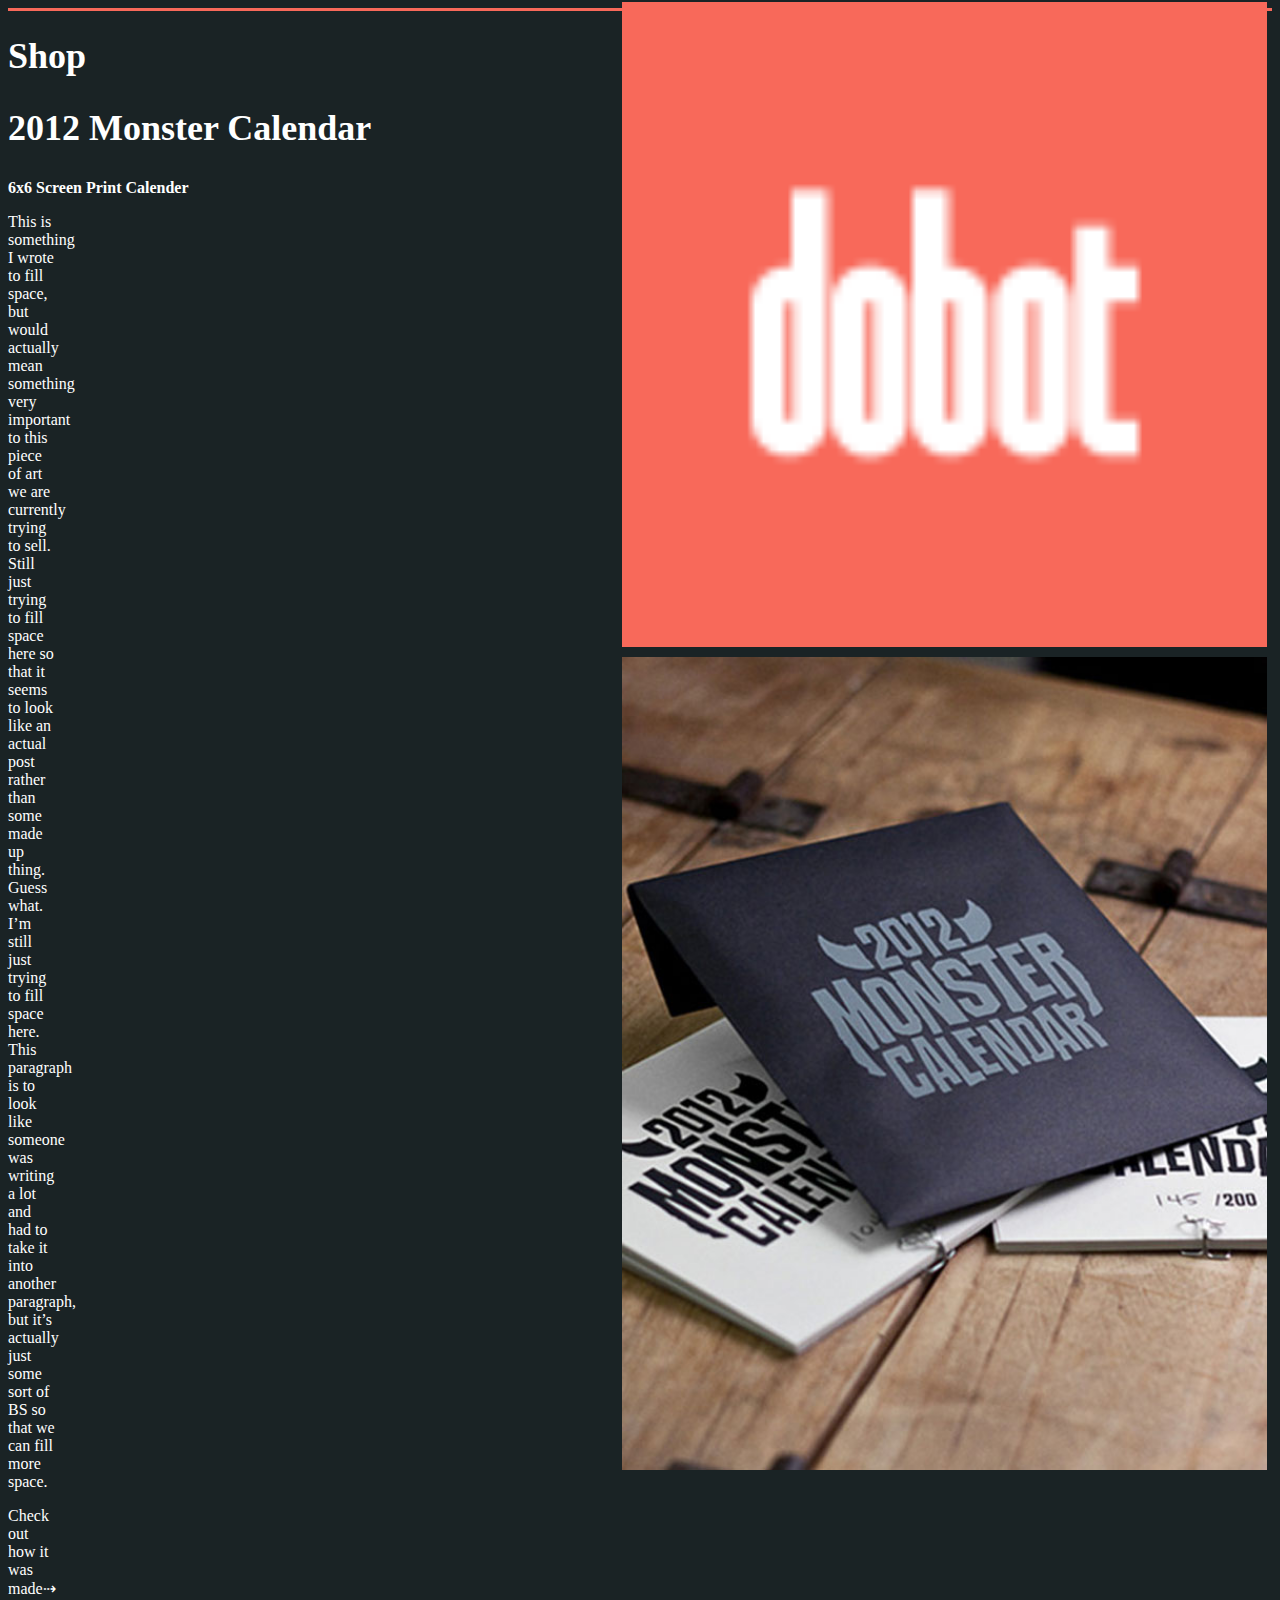
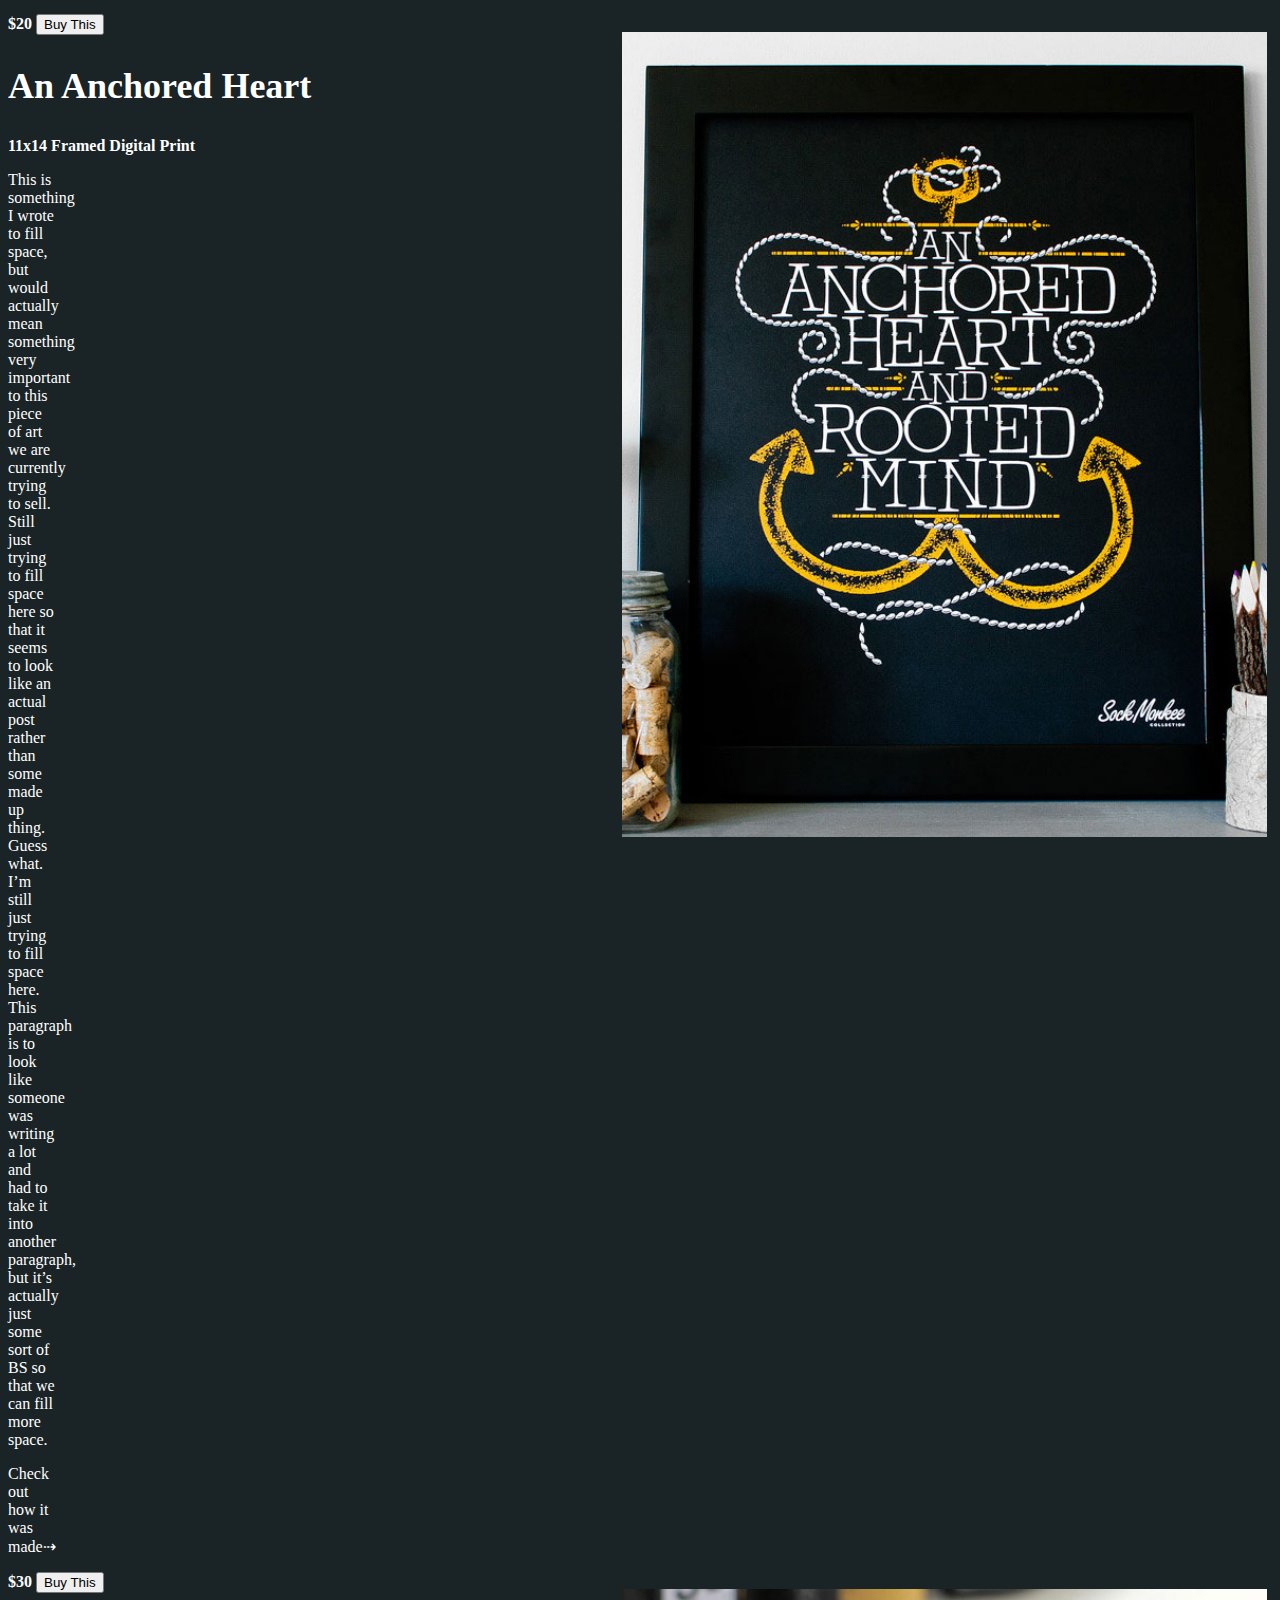
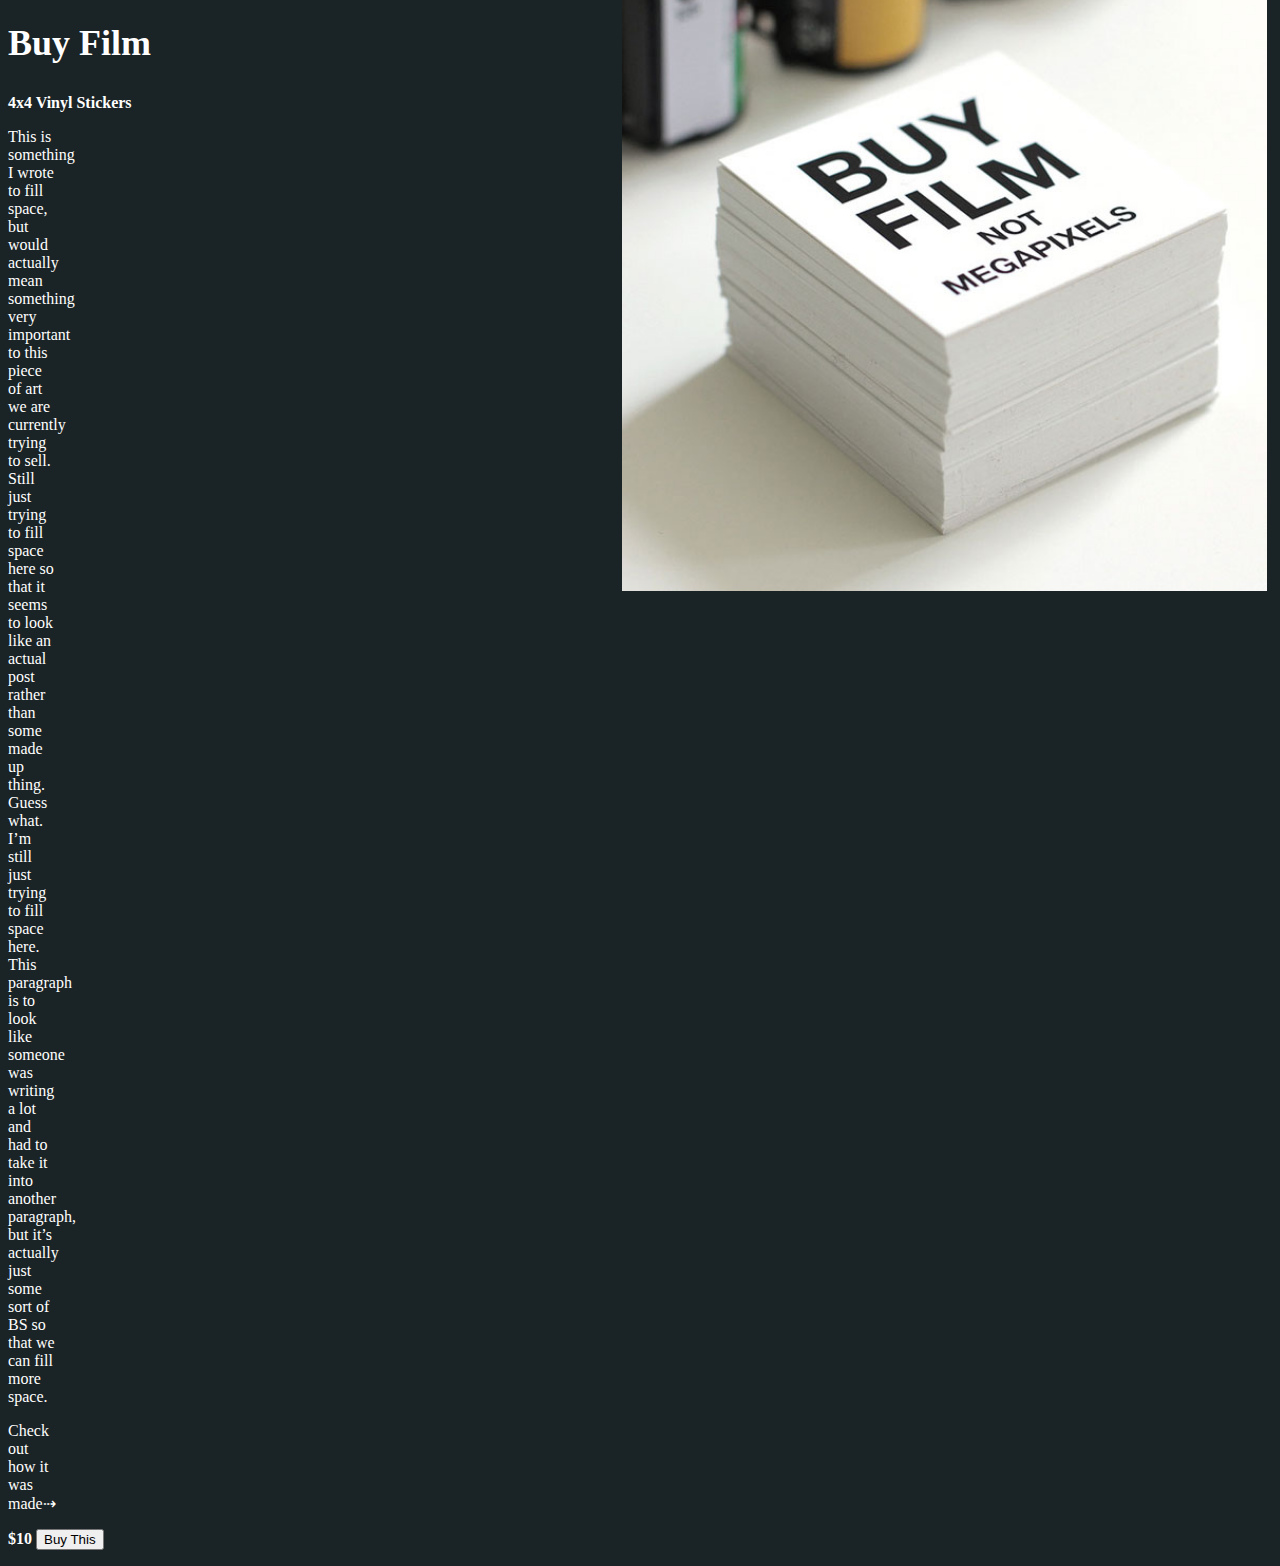
<file: dobot/Dobot.html>
<!DOCTYPE html>

<html lang="en-us"> 
<head>
  <link rel="stylesheet" href="css/stylesheet.css" type="text/css" media="screen">
  <title> Dobot Shop
  </title>
  <meta charset="UTF-8">
</head>

<body>
  <div class="images">
  <div class="Logo">
  <img class="images" src="images/logo.png" alt="Logo">
  <h1> Shop </h1>

  <section>
    <img class="images" src="images/calendar.jpg" alt="2012 Monster Calendar">
    <h2> 2012 Monster Calendar </h2>
    <h3> 6x6 Screen Print Calender </h3>
    <p> This is something I wrote to fill space, but would actually mean something     very important to this piece of art we are currently trying to sell. Still just trying to fill space here so that it seems to look like an actual post rather than some made up thing. 
Guess what. I’m still just trying to fill space here. This paragraph is to look like someone was writing a lot and had to take it into another paragraph, but it’s actually just some sort of BS so that we can fill more space. </p>
    <p> <a>Check out how it was made⇢</a> </p>
    
    <h3> $20 <button> Buy This </button> </h3>
  </section>
    
  <section>
    <img class="images" src="images/anchoredheart.jpg" alt="Anchored Heart">
    <h2> An Anchored Heart </h2>
    <h3> 11x14 Framed Digital Print </h3>
    <p> This is something I wrote to fill space, but would actually mean something very important to this piece of art we are currently trying to sell. Still just trying to fill space here so that it seems to look like an actual post rather than some made up thing. 
Guess what. I’m still just trying to fill space here. This paragraph is to look like someone was writing a lot and had to take it into another paragraph, but it’s actually just some sort of BS so that we can fill more space. </p>
      <p> <a>Check out how it was made⇢</a> </p>
    
    <h3> $30 <button> Buy This </button> </h3>
  </section>
 
  <section>
    <img class="images" src="images/film.jpg" alt="Film">
    <h2> Buy Film </h2>
    <h3> 4x4 Vinyl Stickers </h3>
    <p> This is something I wrote to fill space, but would actually mean something very important to this piece of art we are currently trying to sell. Still just trying to fill space here so that it seems to look like an actual post rather than some made up thing. 
Guess what. I’m still just trying to fill space here. This paragraph is to look like someone was writing a lot and had to take it into another paragraph, but it’s actually just some sort of BS so that we can fill more space. </p>

      <p> <a>Check out how it was made⇢</a> </p>
    
    <h3> $10 <button> Buy This </button> </h3>
  </section>

  </body>
  </html>
</file>
<file: dobot/css/stylesheet.css>
body {
 	background-color: #1a2325;
 	border-top-width:3px;
 	border-top-color: #f8695a ;
 	border-top-style: solid;
 	border-top-position: absolute;
 	color:white;}

h1 {font-size: 36px;
	font-family: "Quatro Slab";
	font-weight: regular;}

h2 {font-size: 36px;
	font-family: "Quatro Slab";
	font-weight: regular;}

h3 {font-family: "LFT Etica";
	font-weight: book;
	font-size: 16px;}

p  {font-family: "LFT Etica";
	font-weight: regular;
	font-size: 16px;
	width:50px;}

img {
	float: right;
	width:645px ;
  	position:relative;
  	bottom: 38px;
  	position-bottom:58px;
  	padding:5px;
  	solid: #ffffff;}
</file>
